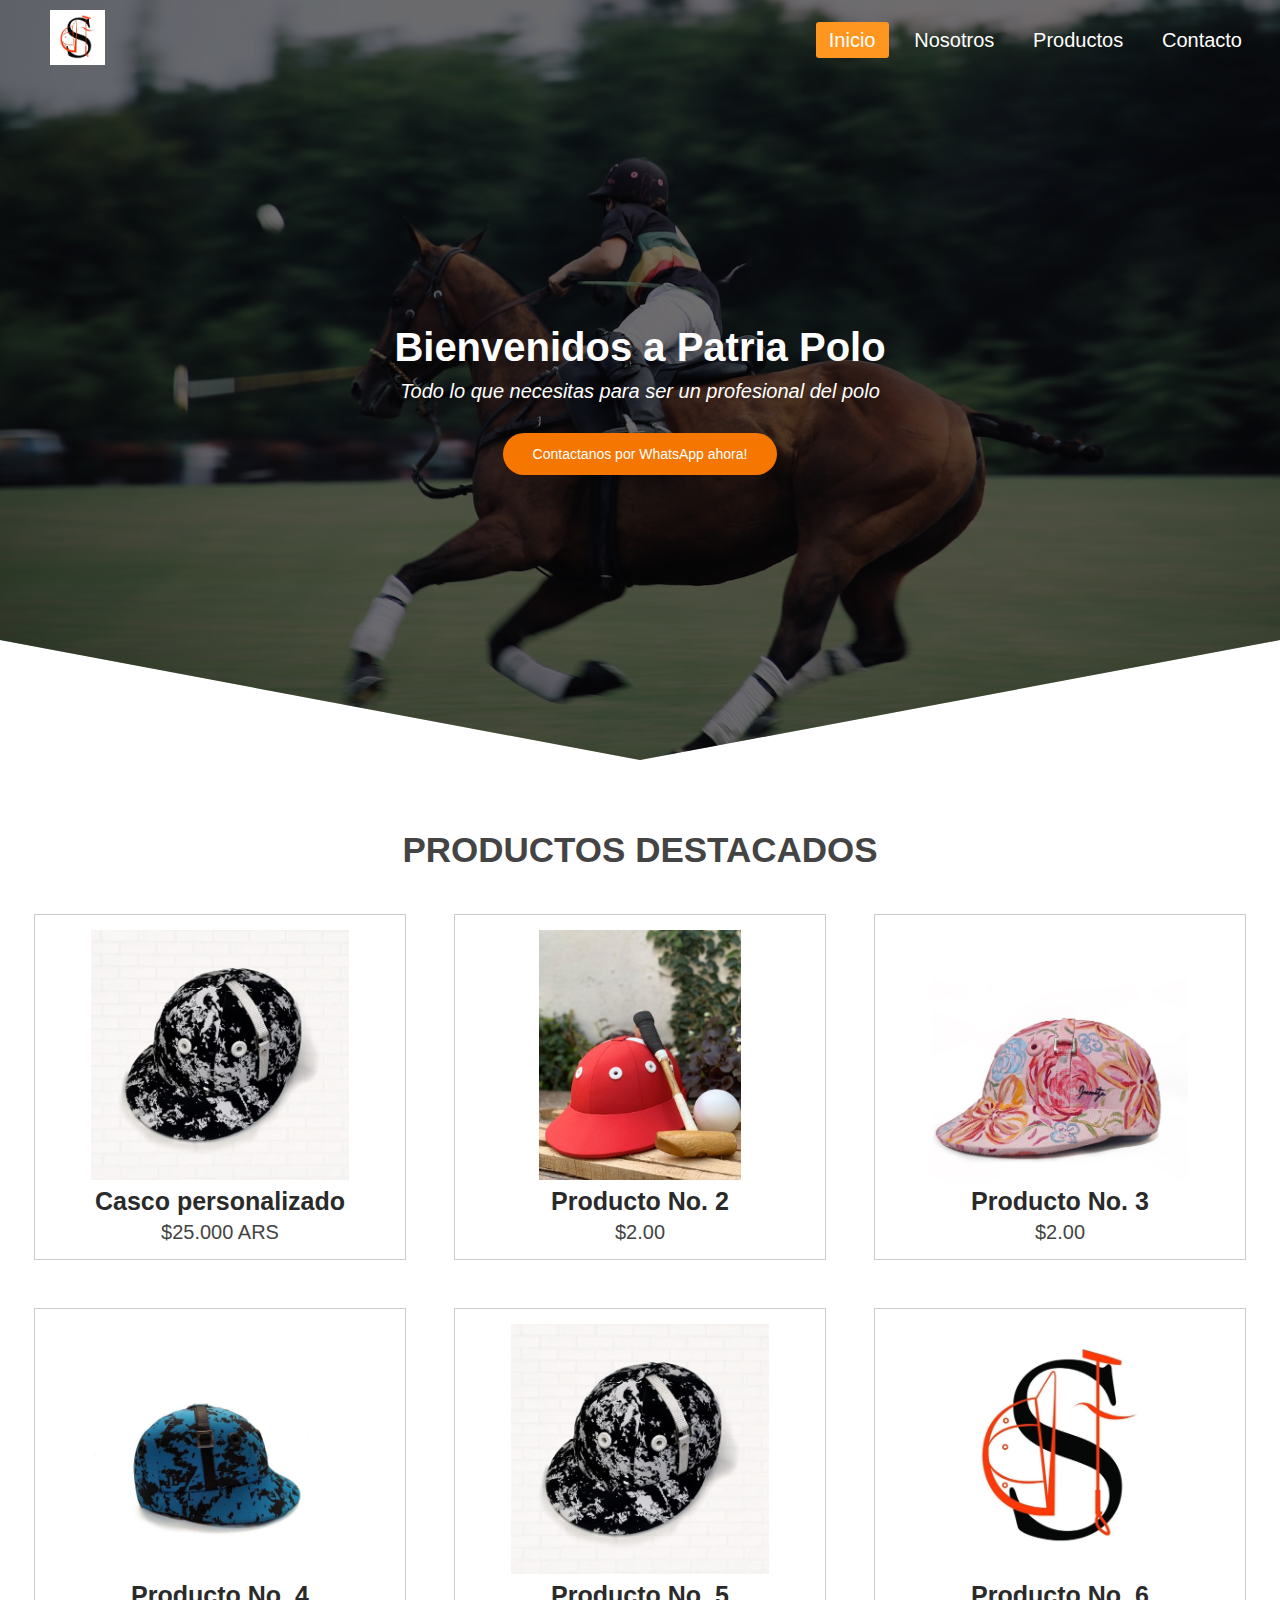
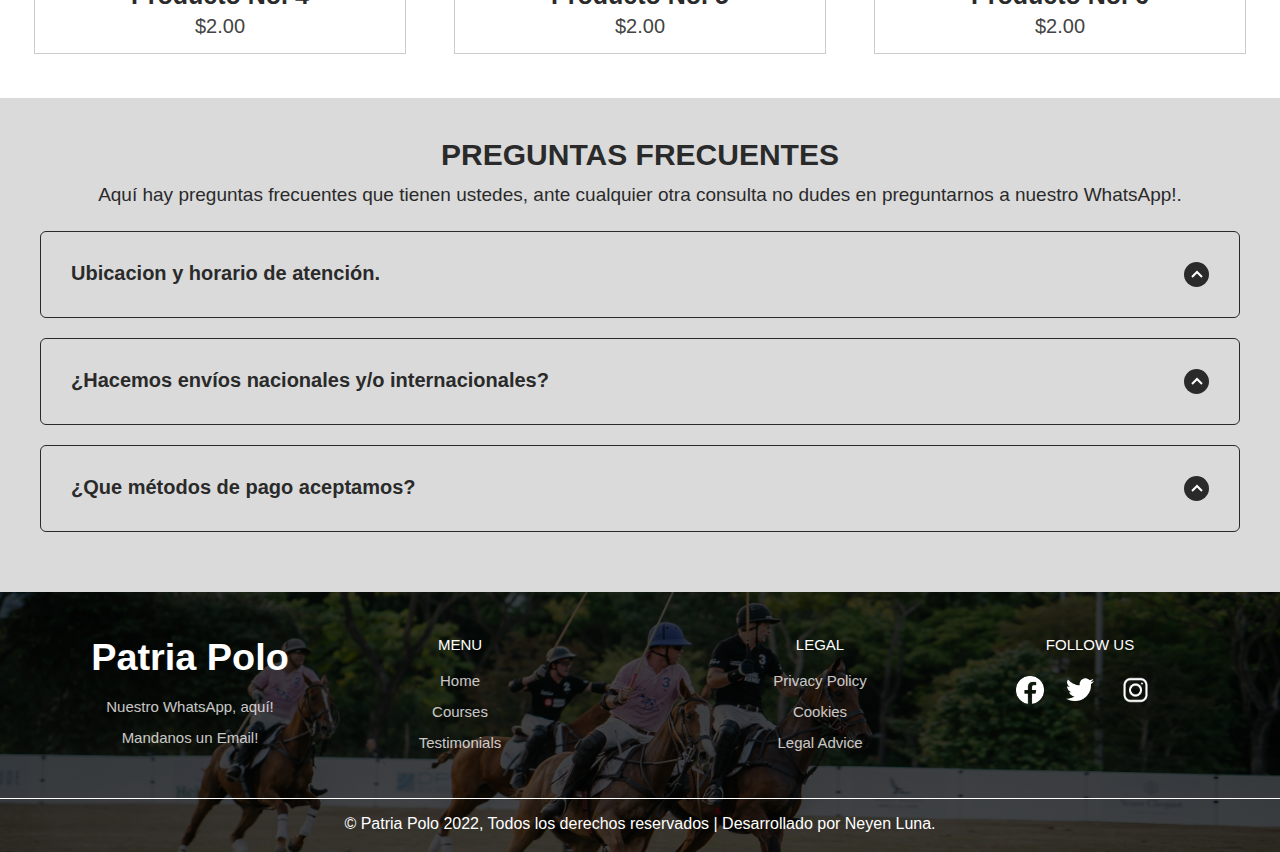
<file: index.html>
<!DOCTYPE html>
<html lang="es">
<head>
   <meta charset="UTF-8">
   <meta http-equiv="X-UA-Compatible" content="IE=edge">
   <meta name="viewport" content="width=device-width, initial-scale=1.0">
   
   <!-- font awesome cdn link  -->
   <link rel="stylesheet" href="https://cdnjs.cloudflare.com/ajax/libs/font-awesome/5.15.4/css/all.min.css">

   <!-- custom css file link  -->
   <link rel="stylesheet" href="css/style.css">
   <link rel="stylesheet" href="css/footer.css">
   <link rel="stylesheet" href="css/navbar.css">

   <!-- custom js file link  -->
   <script src="js/script.js" defer></script>
   <script src="js/preguntas_frecuentes.js" defer></script>

</head>
<body>
   <header class="hero">
            <nav>
               <input type="checkbox" id="check">
               <label for="check" class="checkbtn">
                   <i class="fas fa-bars"></i>
               </label>
               <a href="#" class="enlace">
                   <img src="images/logopp.jpeg" alt="" class="logo">
               </a>
               <ul>
                   <li><a class="active" href="#">Inicio</a></li>
                   <li><a href="#">Nosotros</a></li>
                   <li><a href="#">Productos</a></li>
                   <li><a href="#">Contacto</a></li>
               </ul>
           </nav>
       <section class="hero__container container2">
         <h1 class="hero__title">Bienvenidos a Patria Polo</h1>
         <p class="hero__paragraph"><i>Todo lo que necesitas para ser un profesional del polo</i></p>
         <a href="#" class="cta">Contactanos por WhatsApp ahora!</a>
       </section>
   </header>
     
<div class="container">

   <h3 class="title">productos destacados</h3>

   <div class="products-container">

      <div class="product" data-name="p-1">
         <img src="images/casco2_pp.jpeg" alt="">
         <h3 class="product__title">Casco personalizado</h3>
         <div class="price">$25.000 ARS</div>
      </div>

      <div class="product" data-name="p-2">
         <img src="images/casco_pp.jpeg" alt="">
         <h3>Producto No. 2</h3>
         <div class="price">$2.00</div>
      </div>

      <div class="product" data-name="p-3">
         <img src="images/casco4.jpeg" alt="">
         <h3>Producto No. 3</h3>
         <div class="price">$2.00</div>
      </div>

      <div class="product" data-name="p-4">
         <img src="images/casco5.jpeg" alt="">
         <h3>Producto No. 4</h3>
         <div class="price">$2.00</div>
      </div>

      <div class="product" data-name="p-5">
         <img src="images/casco2_pp.jpeg" alt="">
         <h3>Producto No. 5</h3>
         <div class="price">$2.00</div>
      </div>

      <div class="product" data-name="p-6">
         <img src="images/casco3.jpeg" alt="">
         <h3>Producto No. 6</h3>
         <div class="price">$2.00</div>
      </div>

   </div>

</div>

<div class="products-preview">

   <div class="preview" data-target="p-1">
      <i class="fas fa-times"></i>
      <img src="images/casco2_pp.jpeg" alt="">
      <h3>Casco personalizado</h3>
      <!--<div class="stars">
         <i class="fas fa-star"></i>
         <i class="fas fa-star"></i>
         <i class="fas fa-star"></i>
         <i class="fas fa-star"></i>
         <i class="fas fa-star-half-alt"></i>
         <span>( 250 )</span>
      </div>-->
      <p>Este es un casco especialmente personalizado para usted. Descripcion del producto.</p>
      <div class="price">$25.000 ARS</div>
      <div class="buttons">
         <a href="#" class="cart">Detalles</a>
      </div>
   </div>

   <div class="preview" data-target="p-2">
      <i class="fas fa-times"></i>
      <img src="images/casco_pp.jpeg" alt="">
      <h3>Producto No. 2</h3>
      <!--<div class="stars">
         <i class="fas fa-star"></i>
         <i class="fas fa-star"></i>
         <i class="fas fa-star"></i>
         <i class="fas fa-star"></i>
         <i class="fas fa-star-half-alt"></i>
         <span>( 250 )</span>
      </div>-->
      <p>Descripcion</p>
      <div class="price">$2.00</div>
      <div class="buttons">
         <a href="#" class="cart">Detalles</a>
      </div>
   </div>

   <div class="preview" data-target="p-3">
      <i class="fas fa-times"></i>
      <img src="images/casco4.jpeg" alt="">
      <h3>Prodcuto No. 3</h3>
      <!--<div class="stars">
         <i class="fas fa-star"></i>
         <i class="fas fa-star"></i>
         <i class="fas fa-star"></i>
         <i class="fas fa-star"></i>
         <i class="fas fa-star-half-alt"></i>
         <span>( 250 )</span>
      </div>-->
      <p>Descripcion corta del prodcuto...</p>
      <div class="price">$2.00</div>
      <div class="buttons">
         <a href="#" class="cart">Detalles</a>
      </div>
   </div>

   <div class="preview" data-target="p-4">
      <i class="fas fa-times"></i>
      <img src="images/casco5.jpeg" alt="">
      <h3>Producto No. 4</h3>
      <!--<div class="stars">
         <i class="fas fa-star"></i>
         <i class="fas fa-star"></i>
         <i class="fas fa-star"></i>
         <i class="fas fa-star"></i>
         <i class="fas fa-star-half-alt"></i>
         <span>( 250 )</span>
      </div>-->
      <p>Descripcion corta del prodcuto...</p>
      <div class="price">$2.00</div>
      <div class="buttons">
         <a href="#" class="cart">Detalles</a>
      </div>
   </div>

   <div class="preview" data-target="p-5">
      <i class="fas fa-times"></i>
      <img src="images/casco2_pp.jpeg" alt="">
      <h3>Producto No. 5</h3>
      <!--<div class="stars">
         <i class="fas fa-star"></i>
         <i class="fas fa-star"></i>
         <i class="fas fa-star"></i>
         <i class="fas fa-star"></i>
         <i class="fas fa-star-half-alt"></i>
         <span>( 250 )</span>
      </div>-->
      <p>Descripcion corta del prodcuto...</p>
      <div class="price">$2.00</div>
      <div class="buttons">
         <a href="#" class="cart">Detalles</a>
      </div>
   </div>

   <div class="preview" data-target="p-6">
      <i class="fas fa-times"></i>
      <img src="images/casco3.jpeg" alt="">
      <h3>Producto No. 6</h3>
      <!--<div class="stars">
         <i class="fas fa-star"></i>
         <i class="fas fa-star"></i>
         <i class="fas fa-star"></i>
         <i class="fas fa-star"></i>
         <i class="fas fa-star-half-alt"></i>
         <span>( 250 )</span>
      </div>-->
      <p>Descripcion corta del prodcuto...</p>
      <div class="price">$2.00</div>
      <div class="buttons">
         <a href="#" class="cart">Detalles</a>
      </div>
   </div>

</div>

<section class="questions container1">
   <h2 class="subtitle">PREGUNTAS FRECUENTES</h2>
   <p class="questions__paragraph">Aquí hay preguntas frecuentes que tienen ustedes, ante cualquier otra consulta no dudes en preguntarnos a nuestro WhatsApp!.</p>

   <section class="questions__container">
       <article class="questions__padding">
           <div class="questions__answer">
               <h3 class="questions__title">Ubicacion y horario de atención.
                   <span class="questions__arrow">
                       <img src="images/arrow.svg" class="questions__img">
                   </span>
               </h3>

               <p class="questions__paragraph questions__show">Nos encontramos en (Ublicación) y nuestro horario de atención es de (Horario de atención).</p>
           </div>
       </article>

       <article class="questions__padding">
           <div class="questions__answer">
               <h3 class="questions__title">¿Hacemos envíos nacionales y/o internacionales?
                   <span class="questions__arrow">
                       <img src="images/arrow.svg" class="questions__img">
                   </span>
               </h3>

               <p class="questions__paragraph questions__show">Lorem ipsum, dolor sit amet consectetur adipisicing elit. Quos
                   facere, quidem eum id excepturi assumenda explicabo nam accusamus veritatis voluptates
                   eveniet adipisci, dicta nihil nemo modi possimus officiis quam atque? Lorem ipsum, dolor sit
                   amet consectetur adipisicing elit. Quos facere, quidem eum id excepturi assumenda explicabo
                   nam accusamus veritatis voluptates eveniet adipisci, dicta nihil nemo modi possimus officiis
                   quam atque?</p>
           </div>
       </article>

       <article class="questions__padding">
           <div class="questions__answer">
               <h3 class="questions__title">¿Que métodos de pago aceptamos?
                   <span class="questions__arrow">
                       <img src="images/arrow.svg" class="questions__img">
                   </span>
               </h3>

               <p class="questions__paragraph questions__show">Lorem ipsum, dolor sit amet consectetur adipisicing elit. Quos
                   facere, quidem eum id excepturi assumenda explicabo nam accusamus veritatis voluptates
                   eveniet adipisci, dicta nihil nemo modi possimus officiis quam atque? Lorem ipsum, dolor sit
                   amet consectetur adipisicing elit. Quos facere, quidem eum id excepturi assumenda explicabo
                   nam accusamus veritatis voluptates eveniet adipisci, dicta nihil nemo modi possimus officiis
                   quam atque?</p>
           </div>
       </article>
   </section>
</section>
</body>
<section class="bodyfooter">
   <footer>
      <div class="footer-container">
         <div class="footer-content-container">
            <h3 class="website-logo">Patria Polo</h3>
            <span class="footer-info">Nuestro WhatsApp, aquí!</span>
            <span class="footer-info">Mandanos un Email!</span>
         </div>
         <div class="footer-menus">
            <div class="footer-content-container">
                  <span class="menu-title">menu</span>
                  <a href="" class="menu-item-footer">Home</a>
                  <a href="" class="menu-item-footer">Courses</a>
                  <a href="" class="menu-item-footer">Testimonials</a>
            </div>
            <div class="footer-content-container">
                  <span class="menu-title">legal</span>
                  <a href="" class="menu-item-footer">Privacy Policy</a>
                  <a href="" class="menu-item-footer">Cookies</a>
                  <a href="" class="menu-item-footer">Legal Advice</a>
            </div>
         </div>
       
         <div class="footer-content-container">
            <span class="menu-title">follow us</span>
            <div class="social-container">
                  <a href="" class="social-link"></a>
                  <a href="" class="social-link"></a>
                  <a href="" class="social-link"></a>
            </div>
         </div>
      </div>
      <div class="copyright-container">
         <span class="copyright">&copy Patria Polo 2022, Todos los derechos reservados | Desarrollado por Neyen Luna.</span>
      </div>
   </footer>
</section>
</html>
</file>
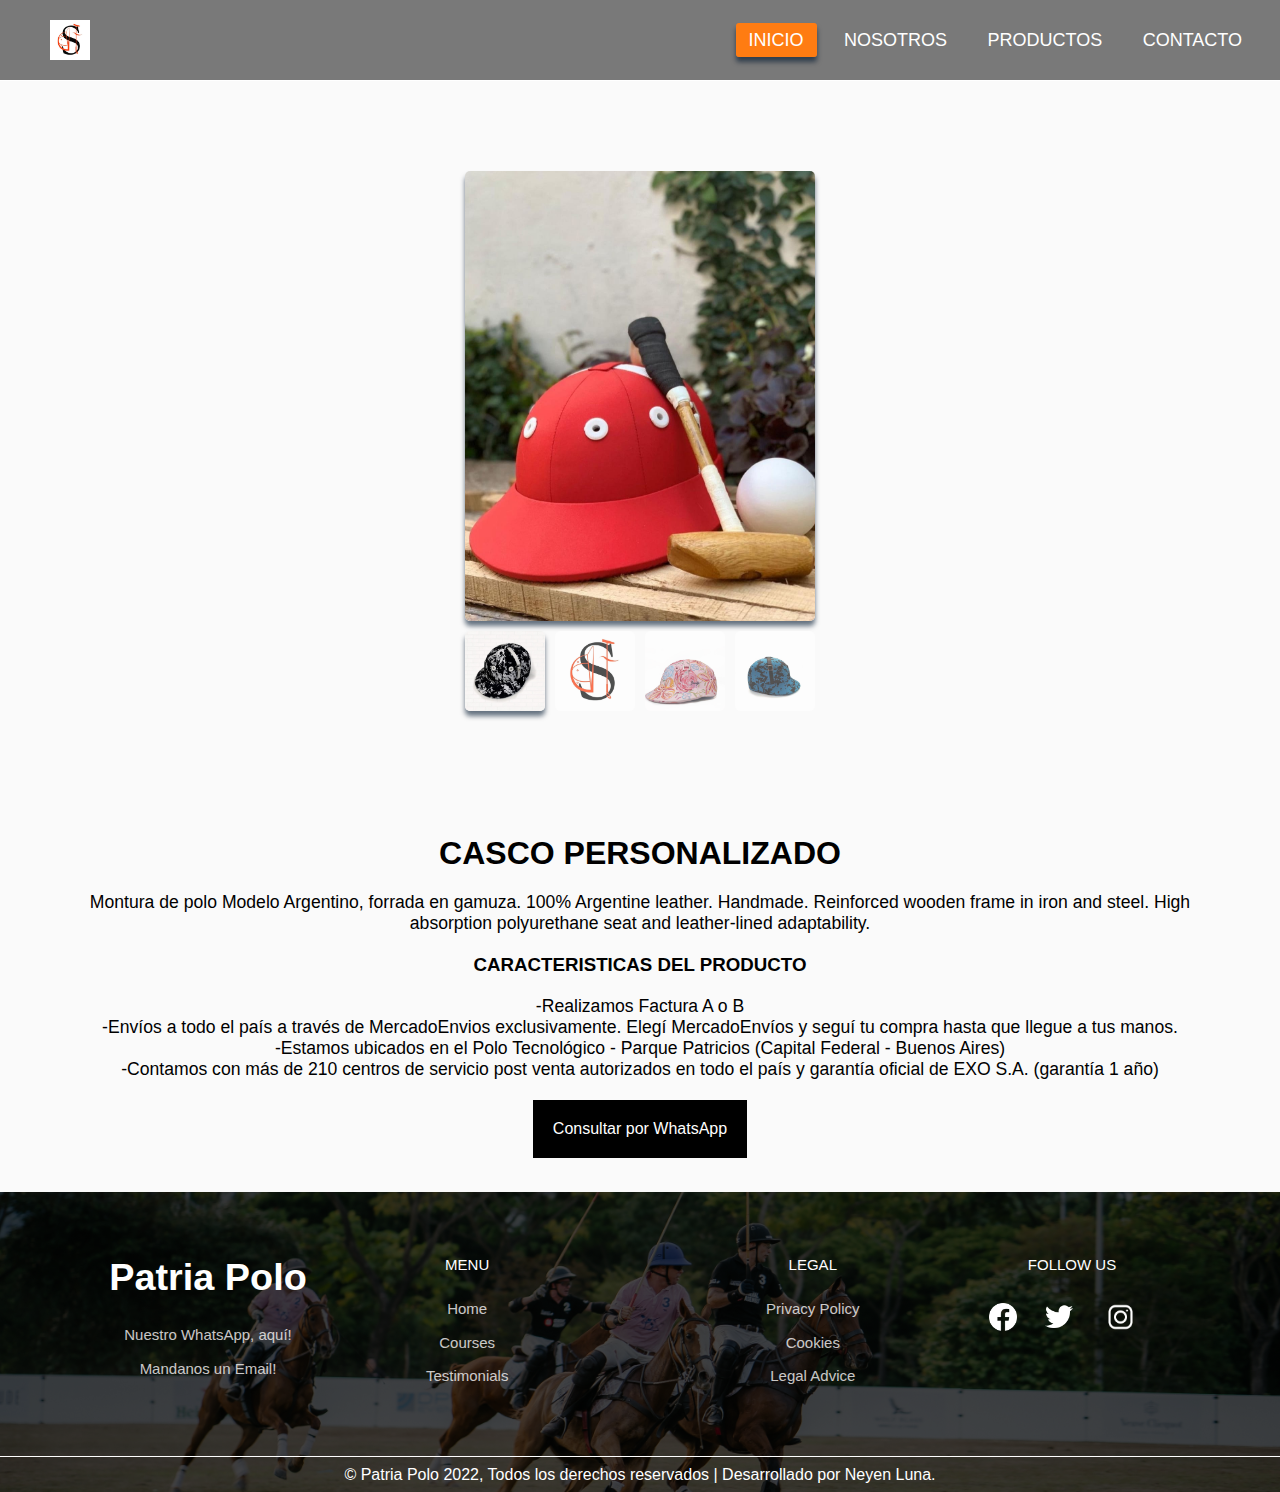
<file: prooducts.html>
<!DOCTYPE html>
<html lang="en">
<head>
    <meta charset="UTF-8">
    <meta http-equiv="X-UA-Compatible" content="IE=edge">
    <meta name="viewport" content="width=device-width, initial-scale=1.0">
    <link rel="stylesheet" href="css/prodcuts.css">
    <link rel="stylesheet" href="css/footer-products.css">
    <link rel="stylesheet" href="css/navbar_products.css">
    <title>Productos</title>
</head>
<body>
    <nav>
        <input type="checkbox" id="check">
        <label for="check" class="checkbtn">
            <i class="fas fa-bars"></i>
        </label>
        <a href="#" class="enlace">
            <img src="images/casco3.jpeg" alt="" class="logo">
        </a>
        <ul>
            <li><a class="active" href="#">Inicio</a></li>
            <li><a href="#">Nosotros</a></li>
            <li><a href="#">Productos</a></li>
            <li><a href="#">Contacto</a></li>
        </ul>
    </nav>
    <section class="bodyproducts">
        <div class="container">
            <div class="img_container">
                <img src="images/casco_pp.jpeg" alt="" class="main_img">
            </div>
    
            <div class="thumbnail_container">
                <img class="thumbnail active" src="images/casco2_pp.jpeg" alt="">
                <img class="thumbnail" src="images/casco3.jpeg" alt="">
                <img class="thumbnail" src="images/casco4.jpeg" alt="">
                <img class="thumbnail" src="images/casco5.jpeg" alt="">
            </div>
        </div>
    </section>
    <section class="container2">
        <div class="container__text">            
            <p class="title">CASCO PERSONALIZADO</p>
            <p class="description">Montura de polo Modelo Argentino, forrada en gamuza.

                100% Argentine leather. Handmade.
                Reinforced wooden frame in iron and steel.
                High absorption polyurethane seat and leather-lined adaptability.</p>
            <h3 class="subtitle">CARACTERISTICAS DEL PRODUCTO</h3>
                <ul class="description">
                    <li>-Realizamos Factura A o B</li>
                    <li>-Envíos a todo el país a través de MercadoEnvios exclusivamente. Elegí MercadoEnvíos y seguí tu compra hasta que llegue a tus manos.</li>
                    <li>-Estamos ubicados en el Polo Tecnológico - Parque Patricios (Capital Federal - Buenos Aires)</li>
                    <li>-Contamos con más de 210 centros de servicio post venta autorizados en todo el país y garantía oficial de EXO S.A. (garantía 1 año)</li>
                </ul>
            <div class="button1">
                <a href="#" class="buttoninside">Consultar por WhatsApp</a>
            </div>
        </div>
    </section>
    <section class="bodyfooter">
        <footer>
           <div class="footer-container">
              <div class="footer-content-container">
                 <h3 class="website-logo">Patria Polo</h3>
                 <span class="footer-info">Nuestro WhatsApp, aquí!</span>
                 <span class="footer-info">Mandanos un Email!</span>
              </div>
              <div class="footer-menus">
                 <div class="footer-content-container">
                       <span class="menu-title">menu</span>
                       <a href="" class="menu-item-footer">Home</a>
                       <a href="" class="menu-item-footer">Courses</a>
                       <a href="" class="menu-item-footer">Testimonials</a>
                 </div>
                 <div class="footer-content-container">
                       <span class="menu-title">legal</span>
                       <a href="" class="menu-item-footer">Privacy Policy</a>
                       <a href="" class="menu-item-footer">Cookies</a>
                       <a href="" class="menu-item-footer">Legal Advice</a>
                 </div>
              </div>
            
              <div class="footer-content-container">
                 <span class="menu-title">follow us</span>
                 <div class="social-container">
                       <a href="" class="social-link"></a>
                       <a href="" class="social-link"></a>
                       <a href="" class="social-link"></a>
                 </div>
              </div>
           </div>
           <div class="copyright-container">
              <span class="copyright">&copy Patria Polo 2022, Todos los derechos reservados | Desarrollado por Neyen Luna.</span>
           </div>
        </footer>
     </section>    
</body>
<script src="js/products.js"></script>
</html>
</file>
<file: css/style.css>
@import url('https://fonts.googleapis.com/css2?family=Nunito:wght@200;300;400;500;600&display=swap');

*{
   font-family: 'Nunito', sans-serif;
   margin: 0; padding: 0;
   box-sizing: border-box; 
   outline: none; border:none;
   text-decoration: none;
   transition: all .2s linear;
   /* text-transform: capitalize; */
}

:root {
   --color-title: #2A2A2A;
}
html{
   font-size: 62.5%;
   overflow-x: hidden;
}

body{
   background: rgb(255, 255, 255);
}

.container{
   max-width: 100vw;
   margin: 0 auto;
   padding: 3rem 2rem; 
}

.container .title{
   font-size: 3.5rem;
   color:#444;
   margin-bottom: 3rem;
   text-transform: uppercase;
   text-align: center;
}

.container .products-container{
   display: grid;
   grid-template-columns: repeat(auto-fit, minmax(30rem, 1fr));
   gap:2rem;
}

.container .products-container .product{
   text-align: center;
   padding:3rem 2rem;
   background: #fff;
   box-shadow: #ddd;
   outline: .1rem solid #ccc;
   outline-offset: -1.5rem;
   cursor: pointer;
}

.container .products-container .product:hover{
   outline: .2rem solid #444;
   outline-offset: 0;
}

.container .products-container .product img{
   height: 25rem;
}

.container .products-container .product:hover img{
   transform: scale(.9);
}

.container .products-container .product h3{
   padding:.5rem 0;
   font-size: 2.5rem;
   color:#2A2A2A;
}

.container .products-container .product:hover h3{
   color:#2A2A2A;
}

.container .products-container .product .price{
   font-size: 2rem;
   color:#444;
}

.products-preview{
   position: fixed;
   top: 0; left: 0;
   min-height: 100vh;
   width: 100%;
   background: rgba(0, 0, 0, 0.8);
   display: none;
   align-items: center;
   justify-content: center;
}

.products-preview .preview{
   display: none;
   padding:2rem;
   text-align: center;
   background: #fff;
   position: relative;
   margin:2rem;
   width: 40rem;
}

.products-preview .preview.active{
   display: inline-block;
}

.products-preview .preview img{
   height: 28rem;
}

.products-preview .preview .fa-times{
   position: absolute;
   top:1rem; right:1.5rem;
   cursor: pointer;
   color:#2A2A2A;
   font-size: 4rem;
}

.products-preview .preview .fa-times:hover{
   transform: rotate(90deg);
}

.products-preview .preview h3{
   color:#444;
   padding:.4rem 0;
   font-size: 2.8rem;
}

.products-preview .preview .stars{
   padding:1rem 0;
   font-size: 1.7rem;
}

.products-preview .preview .stars i{
   color:#2A2A2A;
}

.products-preview .preview .stars span{
   color:#999;
}

.products-preview .preview p{
   line-height: 1.5;
   padding:1rem 0;
   font-size: 2rem;
   color:#2A2A2A;
}

.products-preview .preview .price{
   font-size: 2.5rem;
   color:#2A2A2A;
}

.products-preview .preview .buttons{
   display: flex;
   gap:1.5rem;
   flex-wrap: wrap;
   margin-top: 1rem;
}

.products-preview .preview .buttons a{
   flex:1 1 16rem;
   padding:1rem;
   font-size: 1.8rem;
   color:#ff8b1f;
   /* border:.1rem solid #ff8b1f; */
}

.products-preview .preview .buttons a.cart{
   background: #ff8b1f;
   color:#fff;
}

.products-preview .preview .buttons a.cart:hover{
   background: #2A2A2A;
}

.products-preview .preview .buttons a.buy:hover{
   background: #2A2A2A;
   color:#fff;
}



@media (max-width:991px){

   html{
      font-size: 55%;
   }

}

@media (max-width:768px){

   .products-preview .preview img{
      height: 25rem;
   }

}

@media (max-width:450px){

   html{
      font-size: 50%;
   }

   .product__title{
      font-size: 5rem;
   }
}




/* questions*/

.questions {
   background-color: rgb(218, 218, 218);
   text-align: center;
}

.container1 {
   /*max-width: 1200px;*/
   padding: 4em;
   margin: auto;
   overflow: hidden;
   color: #2A2A2A;
}

.subtitle {
   color: var(--color-title);
   font-size: 3rem;
   margin-bottom: 12px;
}

.questions__container{
   display: grid;
   gap: 2em;
   padding-top: 2.5rem;
   padding-bottom: 2rem;
}

.questions__padding{
   padding: 0;
   transition: padding .3s;
   border: 1px solid #2A2A2A;
   border-radius: 6px;
}

.questions__padding--add{
   padding-bottom: 20px;
}

.questions__answer{
   padding: 0 30px 0;
   overflow: hidden;
}

.questions__title{
   text-align: left;
   display: flex;
   font-size: 2em;
   padding: 30px 0 30px;
   cursor: pointer;
   color: var(--color-title);
   justify-content: space-between;
}

.questions__paragraph{
   font-size: 19px;
}

.questions__arrow{
   border-radius: 50%;
   background-color: var(--color-title);
   width: 25px;
   height: 25px;
   display: flex;
   justify-content: center;
   align-items: center;
   align-self: flex-end;
   margin-left: 10px;
   transition:  transform .3s;
}

.questions__arrow--rotate{
   transform: rotate(180deg);
}

.questions__show{
   text-align: left;
   height: 0;
   transition: height .3s;
}

.questions__img{
   display: block;
}

.questions__copy{
   width: 60%;
   margin: 0 auto;
   margin-bottom: 30px;
}


@media(max-width: 500px){
   .questions__title{
      font-size: 2.3rem;
   }

   .questions__paragraph{
      font-size: 2rem;
   }

}
</file>
<file: css/footer.css>
*{
    margin: 0;
    padding: 0;
    transition: 0.5s;
    font-family:-apple-system, BlinkMacSystemFont, 'Segoe UI', Roboto, Oxygen, Ubuntu, Cantarell, 'Open Sans', 'Helvetica Neue', sans-serif;
}


footer{
    bottom: 0;
    left: 0;
    height: 260px;
    width: 100%;
    background-image: url('../images/polo2.jpg');
    background-size: cover;
    background-position: center;
    position: relative;
    display: flex;
    justify-content: center;
    align-items: center;
    flex-direction: column;
    color: white;
    z-index: 1;
}

footer::before{
    content: '';
    position: absolute;
    left: 0;
    top: 0;
    width: 100%;
    height: 100%;
    background-color: rgba(0,0,0,0.7);
    z-index: -1;

}

.copyright-container{
    height: 50px;
    width: 100%;
    display: flex;
    justify-content: center;
    align-items: center;
    border-top: 1px solid rgb(255, 255, 255);
}

.copyright{
    font-size: 16px;
    opacity: 1;
    font-weight: 400;
}

.footer-menus{
    display: flex;
    justify-content: space-between;
    align-items: flex-start;
    width: 40%;

}

.footer-container{
    height: fit-content;
    width: 100%;
    padding: 4rem;
    box-sizing: border-box;
    display: flex;
    justify-content: space-between;
    align-items: flex-start;
}

.footer-content-container{
    width: 25%;
    display: flex;
    justify-content: flex-start;
    align-items: center;
    flex-direction: column;
}

footer .website-logo{
    margin-bottom: 1.2rem;
    font-size: calc(1vw + 25px);
}

.footer-info, .menu-item-footer{
    font-size: 15px;
    line-height: 1.8em;
    margin: 0.2rem 0;
    opacity: 0.8;
    color: rgb(248, 245, 245);
    text-decoration: none;
    transition: 0.5s;
}

.menu-item-footer:hover{
    opacity: 1;
}

.menu-title{
    font-size: 15px;
    font-weight: 500;
    text-transform: uppercase;
    margin-bottom: 1.2rem;
}

.social-container{
    margin-top: 10px;
    display: flex;
    justify-content: center;
    align-items: center;
    height: 30px;
    width: 100%;
}

.social-link{
    height: 100%;
    width: 40px;
    background-image: url(../images/FacebookBlanco.png);
    background-size: 70%;
    background-position: center;
    margin-right: 1rem;
    background-repeat: no-repeat;
}

.social-link:hover{
    opacity: 0.7;
}

footer .social-link:nth-of-type(2){
    background-image: url(../images/TwitterBlanco.png);
}

footer .social-link:nth-of-type(3){/*Nth of type inside that container*/
    background-image: url(../images/InstagramBlanco.png);
    width: 50px;
    margin-left: .5px;

}


/*MEDIA QUERY*/
@media (max-width: 768px){
    
    .footer-container{
        padding: 2rem; 
        flex-direction: column;
    }

    .footer-content-container{
        width: 100%;
        padding: 2rem 0;
        border-bottom: 1px solid #2A2A2A;
        justify-content: center;
        align-items: center;
    }

    .footer-content-container:nth-of-type(1){
        align-items: flex-start;
    }
    .footer-content-container:nth-of-type(3){
        border-bottom: none;
        padding-bottom: 0;
    }

    .footer-menus{
        width: 100%;
        display: flex;
        justify-content: space-between;
        align-items: flex-start;
        border-bottom: 1px solid #2A2A2A;
    }

    .footer-menus .footer-content-container:nth-of-type(1){
        width: 45%;
        align-items: flex-start;
        border-bottom: none;
    }
    .footer-menus .footer-content-container:nth-of-type(2){
        width: 45%;
        align-items: flex-start;
        border-bottom: none;
    }
}


@media (max-width: 450px){

    footer{
        bottom: 0;
        left: 0;
        height: 500px;
        width: 100%;
        background-image: url('../images/polo2.jpg');
        background-size: cover;
        background-position: center;
        position: relative;
        display: flex;
        justify-content: center;
        align-items: center;
        flex-direction: column;
        color: rgb(255, 255, 255);
        background-color: red;
        z-index: 1;
    }

    footer::before{
        content: '';
        position: absolute;
        left: 0;
        top: 0;
        width: 100%;
        height: 100%;
        background-color: rgba(0,0,0,0.7);
        z-index: -1;
    
    }
    

    .footer-container{
        padding: 2rem; 
        flex-direction: column;
    }

    .footer-content-container{
        width: 100%;
        padding: 2rem 0;
        border-bottom: 1px solid #2A2A2A;
        justify-content: center;
        align-items: center;
    }

    .footer-content-container:nth-of-type(1){
        align-items: center;
    }
    .footer-content-container:nth-of-type(3){
        
        border-bottom: none;
        padding-bottom: 0;
    }

    .website-logo{
        text-align: center;
    }

    .footer-menus{
        width: 100%;
        display: flex;
        justify-content: baseline;
        align-items: flex-start;
        border-bottom: 1px solid #2A2A2A;
    }

    .footer-menus .footer-content-container:nth-of-type(1){
        width: 45%;
        align-items: flex-start;
        border-bottom: none;
    }

    .footer-menus .footer-content-container:nth-of-type(2){
        width: 45%;
        align-items: flex-start;
        border-bottom: none;
    }

    .copyright{
        text-align: center;
    }
}
</file>
<file: css/navbar.css>
*{
    padding: 0;
    margin: 0;
    text-decoration: none;
    list-style: none;
    box-sizing: border-box;
}

nav{
    background: none;
    height: 80px;
    width: 100%;
}


.enlace{
    position: absolute;
    padding: 10px 50px;
}

.logo{
    height: 55px;
}

nav ul{
    float: right;
    margin-right: 20px;
}
nav ul li{
    display: inline-block;
    line-height: 80px;
    margin: 0 5px;
}
nav ul li a{
    color: rgb(255, 255, 255);
    font-size: 2rem;
    padding: 7px 13px;
    border-radius: 3px;
    text-transform: capitalize;
}
li a.active, li a:hover{
    background: #ff961f;
    transition: .5s;
}
.checkbtn{
    font-size: 30px;
    color: rgb(255, 255, 255);
    float: right;
    line-height: 80px;
    margin-right: 40px;
    cursor: pointer;
    display: none;
}
#check{
    display: none;
}

@media (max-width: 952px){
    .enlace{
        padding-left: 20px;
    }
    nav ul li a{
        font-size: 16px;
    }
}

@media (max-width: 858px){
    .checkbtn{
        display: block;
    }
    ul{
        position: fixed;
        width: 100%;
        height: 100%;
        background-color: rgb(94, 94, 94);
        top: 80px;
        left: -100%;
        text-align: center;
        transition: all .5s;
        z-index: 99;
    }
    nav ul li{
        display: block;
        margin: 50px 0;
        line-height: 30px;
    }
    nav ul li a{
        font-size: 20px;
    }
    li a:hover, li a.active{
        background: none;
        color: #f74e00;
    }
    #check:checked ~ ul{
        left:0;
    }
} 


.container2 {
    width: 90%;
    max-width: 1200px;
    margin: 0 auto;
    overflow: hidden;
    padding: var(--padding-container);
}

.hero {
    width: 100%;
    height: 100vh;
    min-height: 600px;
    max-height: 800px;
    position: relative;
    display: grid;
    grid-template-rows: 100px 1fr;
    color: #fff;
}

.hero::before {
    content: "";
    position: absolute;
    top: 0;
    left: 0;
    width: 100%;
    height: 100%;
    background-image: linear-gradient(180deg, #0000008c 0%, #0000008c 100%), url('../images/polo55.jpg');
    background-size: cover;
    background-position-y: 50%;
    clip-path: polygon(0 0, 100% 0, 100% 80%, 50% 95%, 0 80%);
    z-index: -99;
}

/* Nav */

/*.nav {
    --padding-container: 0;
    height: 100%;
    display: flex;
    align-items: center;
}*/

/*.nav__title {
    font-weight: 300;
    font-size: large;
    
}*/

/*.nav__link {
    margin-left: auto;
    padding: 0;
    display: grid;
    grid-auto-flow: column;
    grid-auto-columns: max-content;
    gap: 2em;
}

.nav__items {
    list-style: none;
    font-size: 2em;
}

.nav__links {
    color: #fff;
    text-decoration: none;
}*/

/*.nav__menu {
    margin-left: auto;
    cursor: pointer;
    display: nonew;
}*/

/*.nav__img {
    display: block;
    width: 30px;
}*/

/*.nav__close {
    display: var(--show, none);
}*/

/* Hero container */

.hero__container {
    max-width: 800px;
    --padding-container: 0;
    display: grid;
    grid-auto-rows: max-content;
    align-content: center;
    gap: 1em;
    padding-bottom: 100px;
    text-align: center;
}

.hero__title {
    font-size: 4rem;
}

.hero__paragraph {
    margin-bottom: 20px;
    font-size: 2rem;
}

.cta {
    display: inline-block;
    background-color: #f57600;
    justify-self: center;
    color: #fff;
    text-decoration: none;
    font-size: 1.4rem;
    padding: 13px 30px;
    border-radius: 32px;
}



@media (max-width:991px){

    html{
       font-size: 55%;
    }
 
 }
 
 @media (max-width:768px){
 
    .products-preview .preview img{
       height: 25rem;
    }
 
 }
 
 @media (max-width:450px){
 
    html{
       font-size: 50%;
    }
    .cta{
        font-size: 1.5rem;
    }
 }
</file>
<file: css/prodcuts.css>
@import url('https://fonts.googleapis.com/css2?family=Nunito:wght@200;300;400;500;600&display=swap');

* {
    margin: 0;
    padding: 0;
    box-sizing: border-box;
    font-family: 'Nunito', sans-serif;
}

.bodyproducts {
    display: flex;
    align-items: center;
    justify-content: center;
    min-height: 80vh;
    width: 100vw;
    background: rgb(250, 250, 250);
    position: relative;
}

.container{
    background-color: rgb(250, 250, 250);
    margin-left: 0px;
}

.container .img_container {
    width: 350px;
    height: 450px;
    margin-bottom: 10px;    
}


.container .img_container .main_img {
    width: 100%;
    height: 100%;
    border-radius: 5px;
    box-shadow: 0 5px 5px rgba(1, 23, 46, 0.6);
    object-fit: cover;
}

.container .thumbnail_container {
    height: 80px;
    display: flex;
    justify-content: space-between;
}


.container .thumbnail_container .thumbnail {
    width: 80px;
    height: 80px;
    border-radius: 5px;
    cursor: pointer;
    object-fit: cover;
    opacity: .7;
    transition: .3s;
}

.container .thumbnail_container .thumbnail:hover {
    opacity: 1;
}

.active {
    opacity:  1 !important;
    box-shadow: 0 5px 5px rgba(1, 23, 46, 0.6);
}

/* Text styles */

.container2{
    height: fit-content;
    background-color: rgb(250, 250, 250);
    padding: 34px;
}

.container__text{
   /* background-color: rgb(230, 230, 230); */
}

.title{
   /* background-color: rgb(230, 230, 230); */
    text-align: center;
    font-size: 2rem;
    font-weight: 700;
}

.description{
   /* background-color: rgb(230, 230, 230); */
    text-align: center;
    padding: 20px;
    width: fit-content;
    margin: 0 auto;
    font-size: 1.1rem;
}

.button1{
    width: fit-content;
    margin: 0 auto;
    background-color: #000;
    padding: 20px;
    text-align: center;
}

.buttoninside{
    text-decoration: none;
    color: #fff;
}

.subtitle{
    text-align: center;
}

li{
    list-style: none;
}
</file>
<file: css/footer-products.css>
*{
    margin: 0;
    padding: 0;
    transition: 0.5s;
    font-family:-apple-system, BlinkMacSystemFont, 'Segoe UI', Roboto, Oxygen, Ubuntu, Cantarell, 'Open Sans', 'Helvetica Neue', sans-serif;
}


footer{
    bottom: 0;
    left: 0;
    height: 300px;
    width: 100%;
    background-image: url('../images/polo2.jpg');
    background-size: cover;
    background-position: center;
    position: relative;
    display: flex;
    justify-content: center;
    align-items: center;
    flex-direction: column;
    color: white;
    z-index: 1;
}

footer::before{
    content: '';
    position: absolute;
    left: 0;
    top: 0;
    width: 100%;
    height: 100%;
    background-color: rgba(0,0,0,0.7);
    z-index: -1;

}

.copyright-container{
    height: 50px;
    width: 100%;
    display: flex;
    justify-content: center;
    align-items: center;
    border-top: 1px solid rgb(255, 255, 255);
}

.copyright{
    font-size: 16px;
    opacity: 1;
    font-weight: 400;
}

.footer-menus{
    display: flex;
    justify-content: space-between;
    align-items: flex-start;
    width: 40%;

}

.footer-container{
    height: fit-content;
    width: 100%;
    padding: 4rem;
    box-sizing: border-box;
    display: flex;
    justify-content: space-between;
    align-items: flex-start;
}

.footer-content-container{
    width: 25%;
    display: flex;
    justify-content: flex-start;
    align-items: center;
    flex-direction: column;
}

footer .website-logo{
    margin-bottom: 1.2rem;
    font-size: calc(1vw + 25px);
}

.footer-info, .menu-item-footer{
    font-size: 15px;
    line-height: 1.8em;
    margin: 0.2rem 0;
    opacity: 0.8;
    color: rgb(248, 245, 245);
    text-decoration: none;
    transition: 0.5s;
}

.menu-item-footer:hover{
    opacity: 1;
}

.menu-title{
    font-size: 15px;
    font-weight: 500;
    text-transform: uppercase;
    margin-bottom: 1.2rem;
}

.social-container{
    margin-top: 10px;
    display: flex;
    justify-content: center;
    align-items: center;
    height: 30px;
    width: 100%;
}

.social-link{
    height: 100%;
    width: 40px;
    background-image: url(../images/FacebookBlanco.png);
    background-size: 70%;
    background-position: center;
    margin-right: 1rem;
    background-repeat: no-repeat;
}

.social-link:hover{
    opacity: 0.7;
}

footer .social-link:nth-of-type(2){
    background-image: url(../images/TwitterBlanco.png);
}

footer .social-link:nth-of-type(3){/*Nth of type inside that container*/
    background-image: url(../images/InstagramBlanco.png);
    width: 50px;
    margin-left: .5px;

}


/*MEDIA QUERY*/
@media (max-width: 768px){
    
    .footer-container{
        padding: 2rem; 
        flex-direction: column;
    }

    .footer-content-container{
        width: 100%;
        padding: 2rem 0;
        border-bottom: 1px solid #2A2A2A;
        justify-content: center;
        align-items: center;
    }

    .footer-content-container:nth-of-type(1){
        align-items: flex-start;
    }
    .footer-content-container:nth-of-type(3){
        border-bottom: none;
        padding-bottom: 0;
    }

    .footer-menus{
        width: 100%;
        display: flex;
        justify-content: space-between;
        align-items: flex-start;
        border-bottom: 1px solid #2A2A2A;
    }

    .footer-menus .footer-content-container:nth-of-type(1){
        width: 45%;
        align-items: flex-start;
        border-bottom: none;
    }
    .footer-menus .footer-content-container:nth-of-type(2){
        width: 45%;
        align-items: flex-start;
        border-bottom: none;
    }
}
</file>
<file: css/navbar_products.css>
*{
    text-decoration: none;
}

nav{
    background: #797979;
    height: 80px;
    width: 100%;
}
.enlace{
    position: absolute;
    padding: 20px 50px;
}
.logo{
    height: 40px;
}
nav ul{
    float: right;
    margin-right: 20px;
}
nav ul li{
    display: inline-block;
    line-height: 80px;
    margin: 0 5px;
}
nav ul li a{
    color: #fff;
    font-size: 18px;
    padding: 7px 13px;
    border-radius: 3px;
    text-transform: uppercase;
}
li a.active, li a:hover{
    background: #ff7c12;
    transition: .5s;
}
.checkbtn{
    font-size: 30px;
    color: #fff;
    float: right;
    line-height: 80px;
    margin-right: 40px;
    cursor: pointer;
    display: none;
}
#check{
    display: none;
}
/*section{
    background: url(../imagenes/fondo1.jpg) no-repeat;
    background-size: cover;
    background-position: center center;
    height: calc(100vh - 80px);
}*/

@media (max-width: 952px){
    .enlace{
        padding-left: 20px;
    }
    nav ul li a{
        font-size: 16px;
    }
}

@media (max-width: 858px){
    .checkbtn{
        display: block;
    }
    ul{
        position: fixed;
        width: 100%;
        height: 100vh;
        background: #2c3e50;
        top: 80px;
        left: -100%;
        text-align: center;
        transition: all .5s;
    }
    nav ul li{
        display: block;
        margin: 50px 0;
        line-height: 30px;
    }
    nav ul li a{
        font-size: 20px;
    }
    li a:hover, li a.active{
        background: none;
        color: red;
    }
    #check:checked ~ ul{
        left:0;
    }
}
</file>
